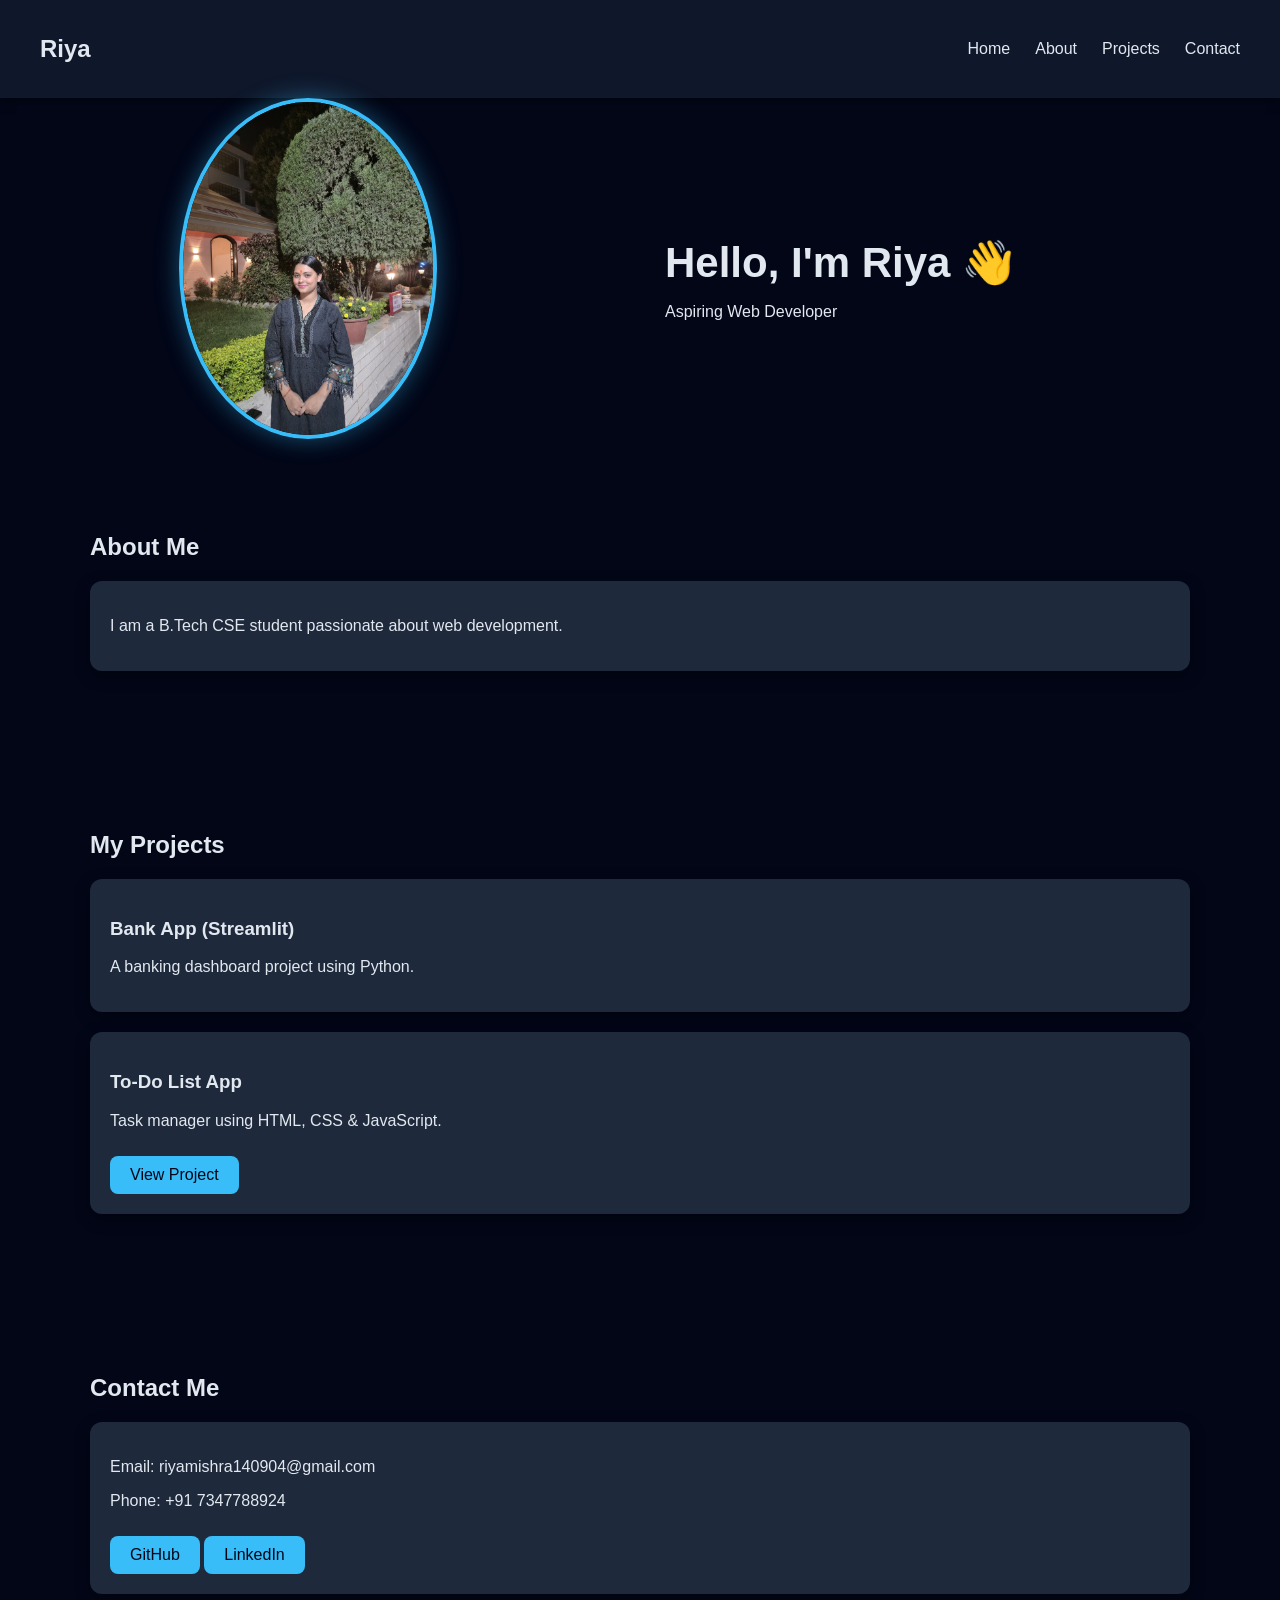
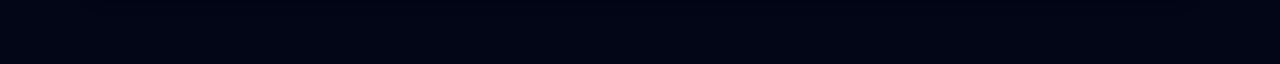
<file: index.html>
<!DOCTYPE html>
<html lang="en">
<head>
    <meta charset="UTF-8">
    <meta name="viewport" content="width=device-width, initial-scale=1.0">
    <title>Riya Mishra | Portfolio</title>
    <link rel="stylesheet" href="style.css">
</head>
<body>

    <!-- Navbar -->
    <nav>
        <h2>Riya</h2>
        <ul>
            <li><a href="#home">Home</a></li>
            <li><a href="#about">About</a></li>
            <li><a href="#projects">Projects</a></li>
            <li><a href="#contact">Contact</a></li>
        </ul>
    </nav>

    <!-- Home Section -->
    <section id="home" class="home-container">
    
    <div class="left">
        <img src="assets/assets/profile.jpg" class="profile">
    </div>

    <div class="right">
        <h1>Hello, I'm Riya 👋</h1>
        <p>Aspiring Web Developer</p>
    </div>

    </section>

    <!-- About Section -->
    <div class="section">
        <h2>About Me</h2>
        <div class="card">
            <p>I am a B.Tech CSE student passionate about web development.</p>
        </div>
    </div>

    <!-- Projects Section -->
    <div class="section">
        <h2>My Projects</h2>

        <div class="card">
            <h3>Bank App (Streamlit)</h3>
            <p>A banking dashboard project using Python.</p>
        </div>

        <div class="card">
            <h3>To-Do List App</h3>
            <p>Task manager using HTML, CSS & JavaScript.</p>
            <a href="todo.html" class="button">View Project</a>
        </div>
    </div>
    <!-- Contact Section -->
    <div class="section">
        <h2>Contact Me</h2>

        <div class="card">
            <p>Email: riyamishra140904@gmail.com</p>
            <p>Phone: +91 7347788924</p>

            <a href="https://github.com/riyamishra140904" class="button">GitHub</a>
            <a href="https://linkedin.com/in/riya-mishra-5068782a8" class="button">LinkedIn</a>
        </div>
    </div>

    <script src="script.js"></script>
</body>
</html>
</file>
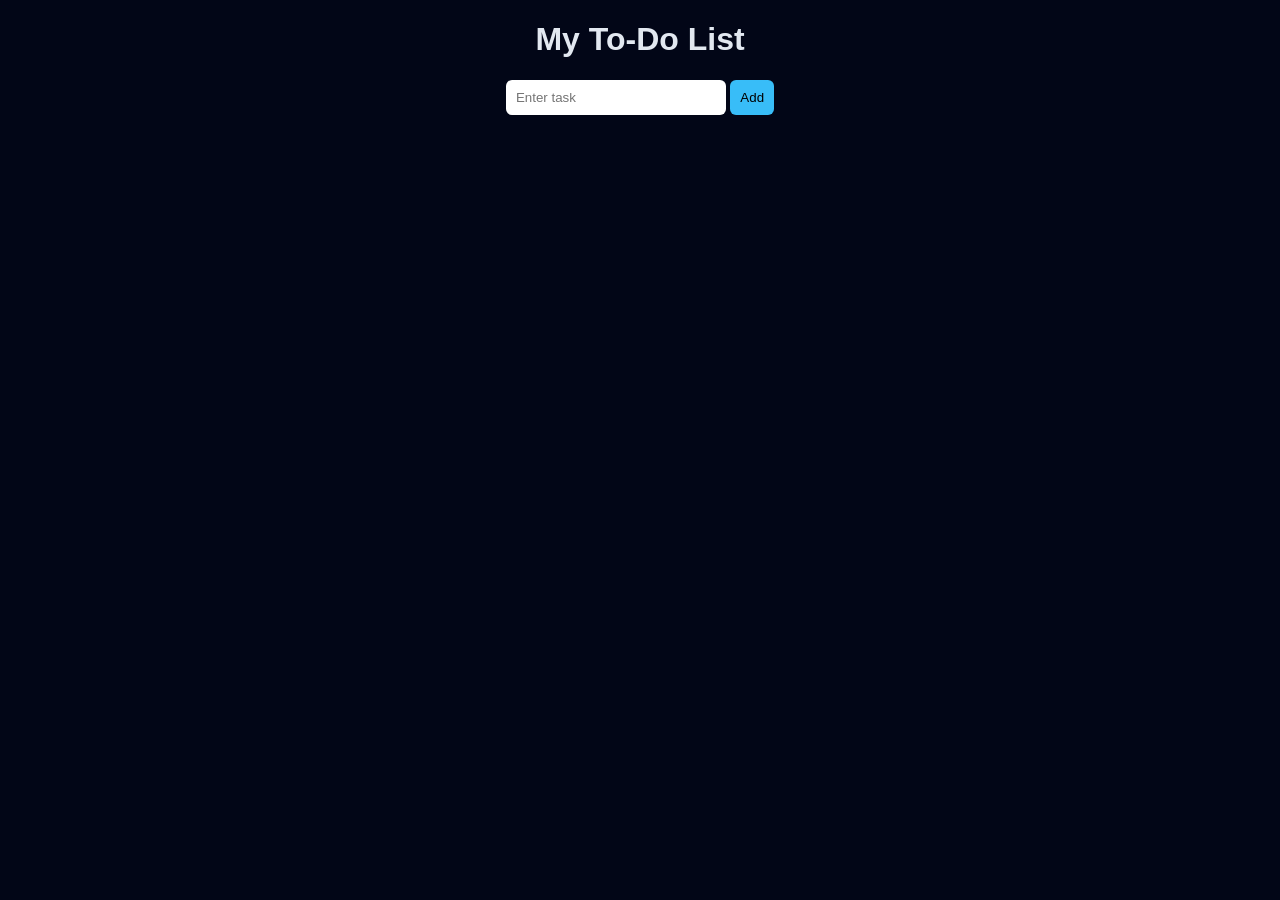
<file: todo.html>
<!DOCTYPE html>
<html>
<head>
    <title>To-Do App</title>
    <link rel="stylesheet" href="todo.css">
</head>
<body>

<h1>My To-Do List</h1>

<input type="text" id="taskInput" placeholder="Enter task">
<button onclick="addTask()">Add</button>

<ul id="taskList"></ul>

<script src="todo.js"></script>

</body>
</html>
</file>
<file: style.css>
/* ===== GLOBAL ===== */
body {
    font-family: 'Segoe UI', Arial, sans-serif;
    margin: 0;
    padding: 0;
    background-color: #020617;
    color: #e2e8f0;
}


nav {
    display: flex;
    justify-content: space-between;
    align-items: center;
    background-color: #0f172a;
    padding: 15px 40px;
    box-shadow: 0 2px 10px rgba(0,0,0,0.5);
}

nav h1 {
    color: #38bdf8;
}

nav ul {
    list-style: none;
    display: flex;
    gap: 25px;
}

nav a {
    color: #e2e8f0;
    text-decoration: none;
    transition: 0.3s;
}

nav a:hover {
    color: #38bdf8;
}


.section {
    max-width: 1100px;
    margin: auto;
    padding: 70px 20px;
}


.home-container {
    display: flex;
    align-items: center;
    justify-content: space-between;
    gap: 50px;
}

.left, .right {
    flex: 1;
}

.left {
    text-align: center;
}

.profile {
    width: 250px;
    border-radius: 50%;
    border: 4px solid #38bdf8;
    box-shadow: 0 0 25px rgba(56,189,248,0.4);
}


.right h1 {
    font-size: 42px;
    margin-bottom: 10px;
}

.right h3 {
    color: #38bdf8;
    font-weight: normal;
}

.card {
    background: #1e293b;
    padding: 20px;
    border-radius: 12px;
    margin-top: 20px;
    transition: 0.3s;
    box-shadow: 0 5px 15px rgba(0,0,0,0.4);
}

.card:hover {
    transform: translateY(-6px);
}


.project {
    margin-top: 20px;
}


.contact {
    text-align: center;
}

.contact p {
    margin-top: 10px;
}


button, a.button {
    display: inline-block;
    background: #38bdf8;
    color: #020617;
    padding: 10px 20px;
    border-radius: 8px;
    text-decoration: none;
    border: none;
    margin-top: 10px;
    transition: 0.3s;
}

button:hover, a.button:hover {
    background: #0ea5e9;
}


footer {
    text-align: center;
    padding: 20px;
    background: #0f172a;
    margin-top: 40px;
    font-size: 14px;
}
</file>
<file: todo.css>
body {
    background-color: #020617;
    color: #e2e8f0;
    text-align: center;
    font-family: Arial;
}

input {
    padding: 10px;
    width: 200px;
    border-radius: 6px;
    border: none;
}

button {
    padding: 10px;
    background: #38bdf8;
    border: none;
    color: black;
    border-radius: 6px;
    cursor: pointer;
}

li {
    margin-top: 10px;
    list-style: none;
}
</file>
